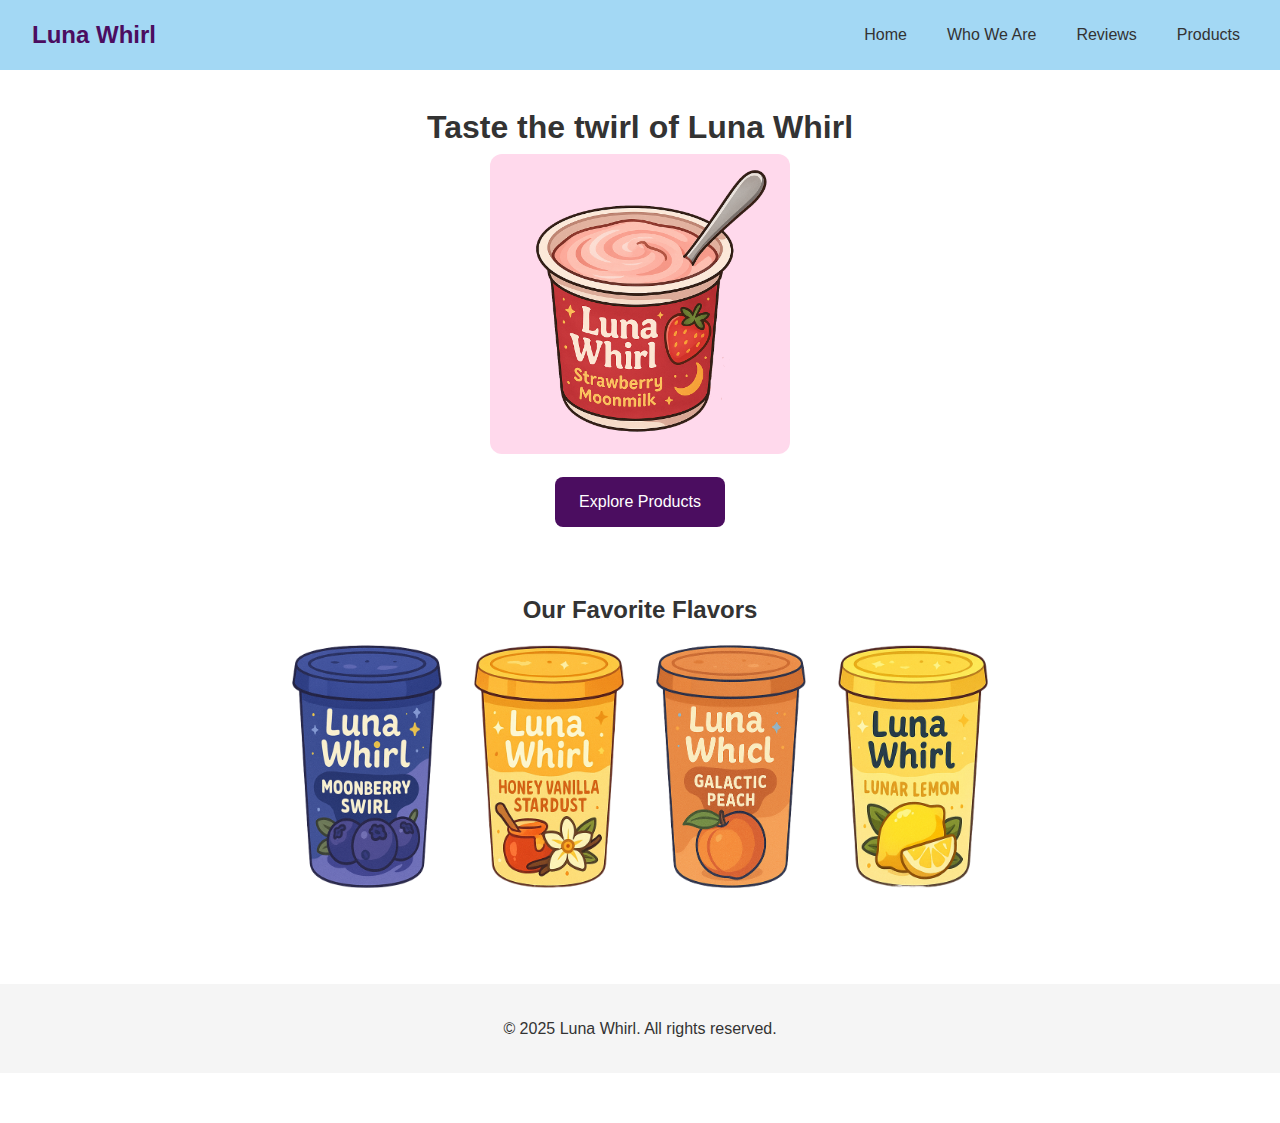
<file: index.html>
<!DOCTYPE html>
<html lang="en">

<head>
  <meta charset="UTF-8" />
  <meta name="viewport" content="width=device-width, initial-scale=1.0" />
  <title>Luna Whirl</title>
  <link rel="stylesheet" href="styles.css" />
</head>

<body>
  <nav>
    <div class="logo">Luna Whirl</div>
    <ul>
      <li><a href="index.html">Home</a></li>
      <li><a href="about.html">Who We Are</a></li>
      <li><a href="reviews.html">Reviews</a></li>
	<li><a href="products.html">Products</a></li>
    </ul>
  </nav>

  <header class="hero">
    <h1>Taste the twirl of Luna Whirl</h1>
    <img src="Images/yogurt-strawberry.png" alt="Strawberry Moonmilk image" />
    <br>
    <a href="products.html" class="button">Explore Products</a>
  </header>

  <section class="flavors">
    <h2>Our Favorite Flavors</h2>
    <div class="flavor-grid">
      <img src="Images/yogurt-moonberry.png" alt="Moonberry Swirl" />
      <img src="Images/yogurt-honey.png" alt="Honey Vanilla Stardust" />
      <img src="Images/yogurt-peach.png" alt="Peach Galaxy" />
      <img src="Images/yogurt-lunar.png" alt="Lunar Lemon" />
    </div>
  </section>

  <footer>
    &copy; 2025 Luna Whirl. All rights reserved.
  </footer>
</body>
</html>
</file>
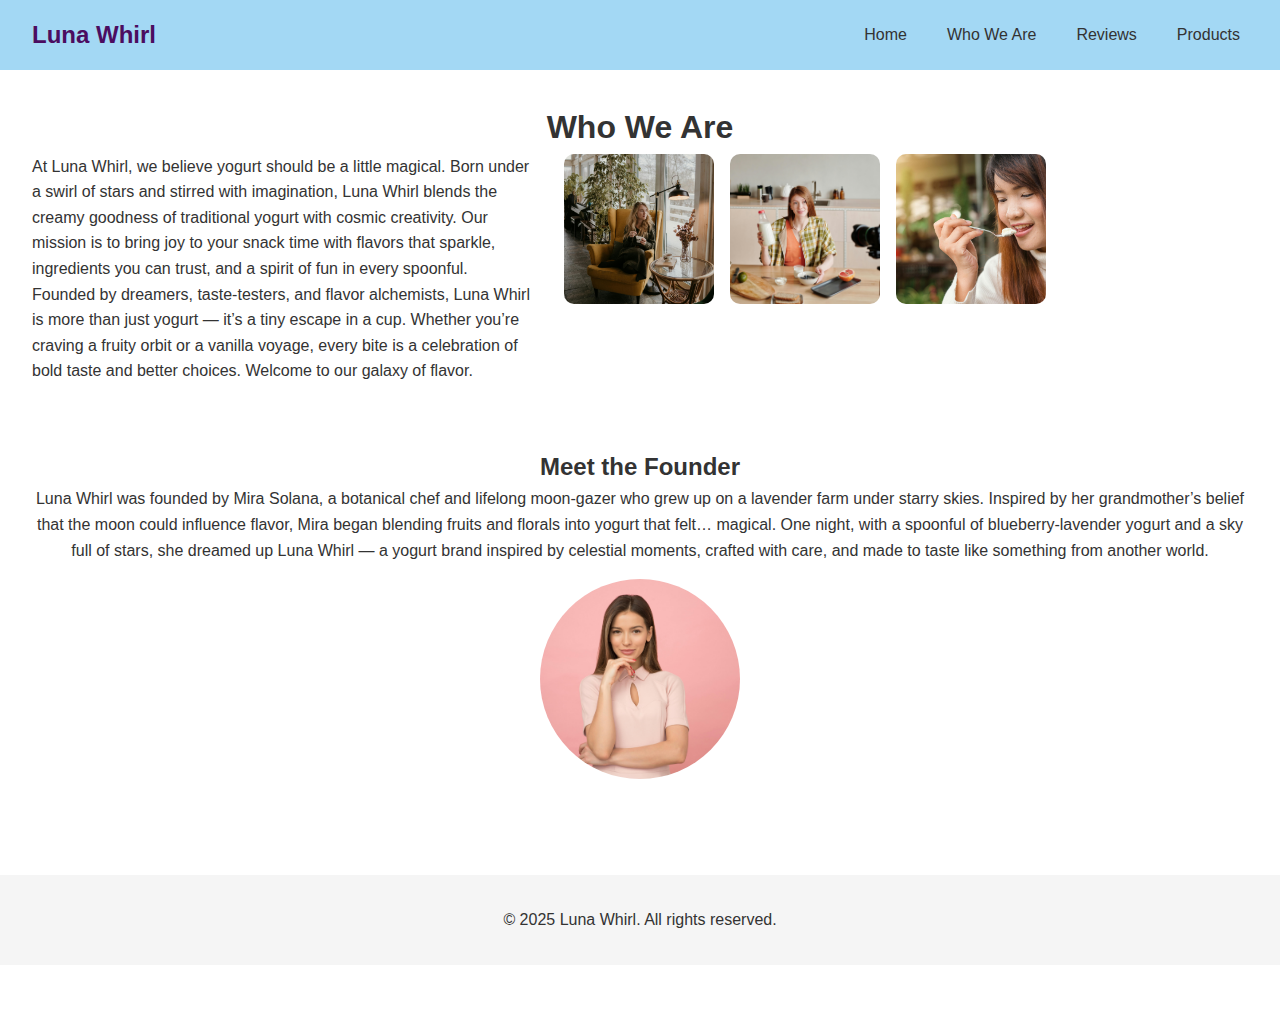
<file: about.html>
<!DOCTYPE html>
<html lang="en">

<head>
  <meta charset="UTF-8" />
  <meta name="viewport" content="width=device-width, initial-scale=1.0" />
  <title>Luna Whirl</title>
  <link rel="stylesheet" href="styles.css" />
</head>

<body>
  <nav>
    <div class="logo">Luna Whirl</div>
    <ul>
      <li><a href="index.html">Home</a></li>
      <li><a href="about.html">Who We Are</a></li>
      <li><a href="reviews.html">Reviews</a></li>
	<li><a href="products.html">Products</a></li>
    </ul>
  </nav>

  <main class="about">
    <h1>Who We Are</h1>
    <div class="about-container">
      <div class="about-text">
        <p>At Luna Whirl, we believe yogurt should be a little magical.
        Born under a swirl of stars and stirred with imagination, Luna Whirl blends the creamy goodness of traditional yogurt with cosmic creativity. Our mission is to bring joy to your snack time with flavors that sparkle, ingredients you can trust, and a spirit of fun in every spoonful.
        Founded by dreamers, taste-testers, and flavor alchemists, Luna Whirl is more than just yogurt — it’s a tiny escape in a cup. Whether you’re craving a fruity orbit or a vanilla voyage, every bite is a celebration of bold taste and better choices.
        Welcome to our galaxy of flavor.</p>
      </div>
      <div class="collage">
        <img src="Images/whoweare1.jpg" alt="Collage Image 1" />
        <img src="Images/whoweare2.jpg" alt="Collage Image 2" />
        <img src="Images/whoweare3.jpg" alt="Collage Image 3" />
      </div>
    </div>

    <section class="founder">
      <h2>Meet the Founder</h2>
      <div class="founder-container">
        <div class="founder-text">
          <p>Luna Whirl was founded by Mira Solana, a botanical chef and lifelong moon-gazer who grew up on a lavender farm under starry skies. Inspired by her grandmother’s belief that the moon could influence flavor, Mira began blending fruits and florals into yogurt that felt… magical.
          One night, with a spoonful of blueberry-lavender yogurt and a sky full of stars, she dreamed up Luna Whirl — a yogurt brand inspired by celestial moments, crafted with care, and made to taste like something from another world.</p>
        </div>
        <img src="Images/founder.jpg" alt="Mira Solana, Founder of Luna Whirl" class="founder-img" />
      </div>
    </section>
  </main>

  <footer>
    &copy; 2025 Luna Whirl. All rights reserved.
  </footer>
</body>
</html>
</file>
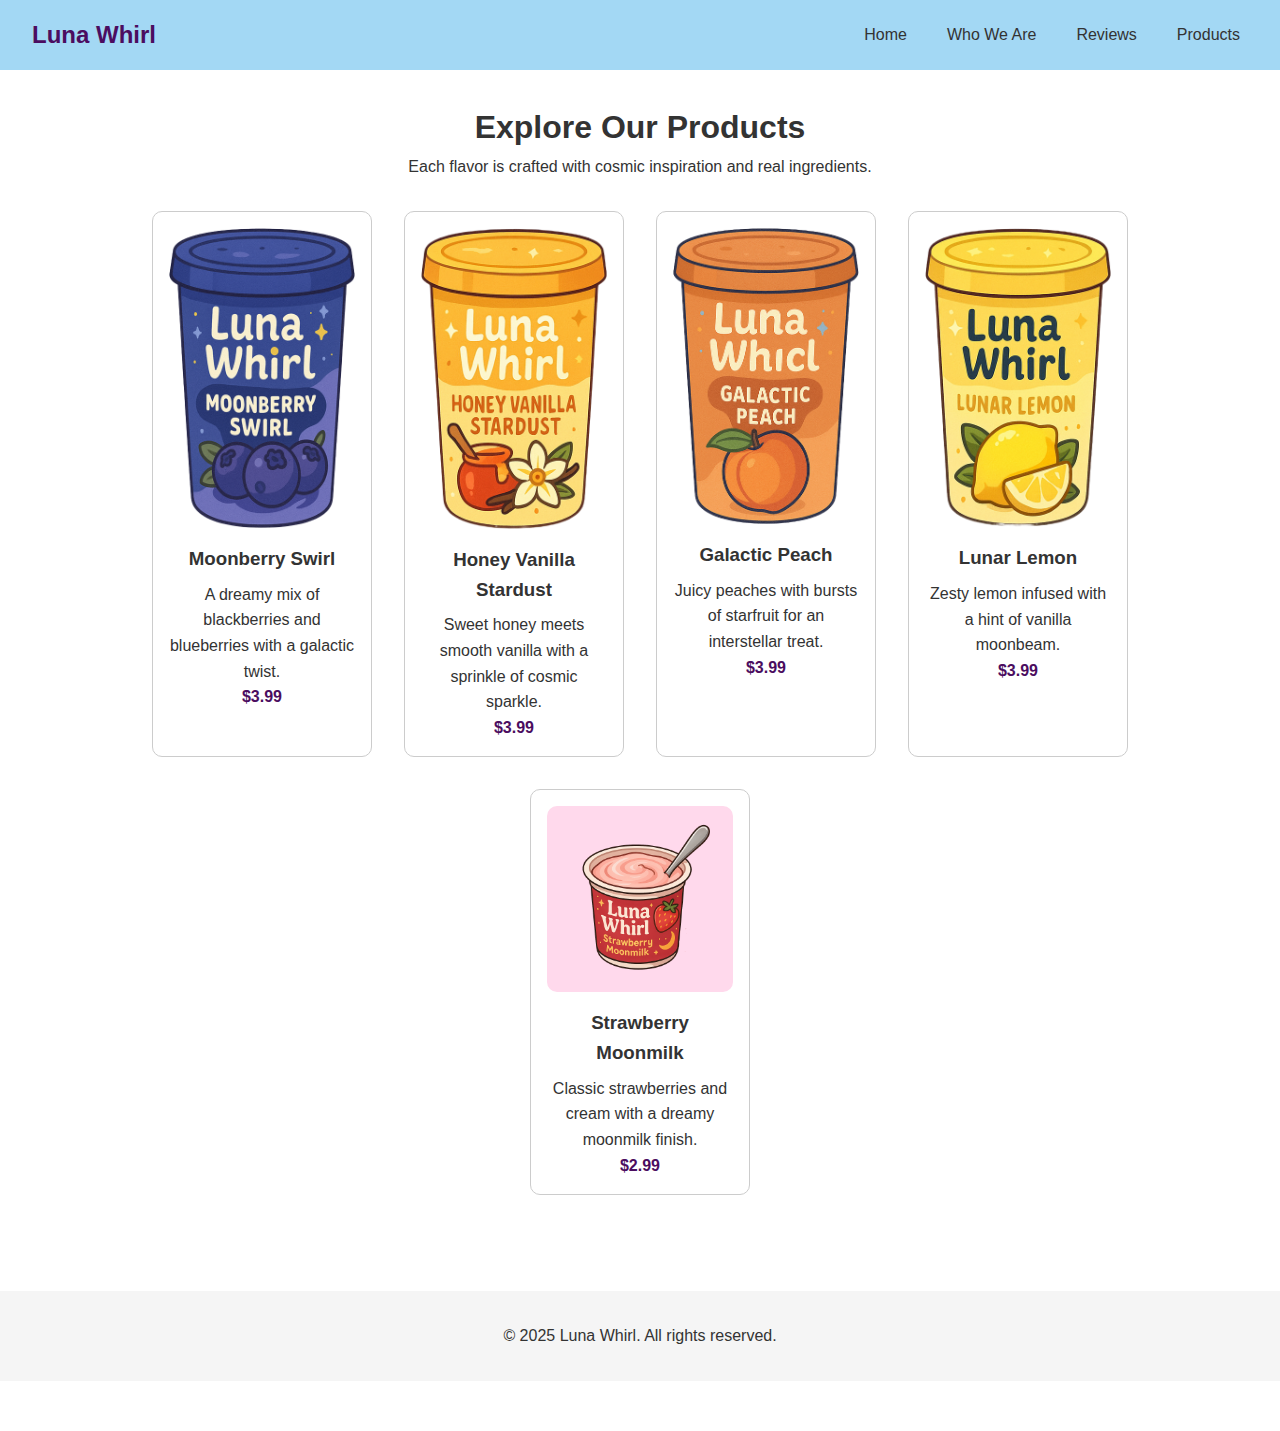
<file: products.html>
<!DOCTYPE html>
<html lang="en">

<head>
  <meta charset="UTF-8" />
  <meta name="viewport" content="width=device-width, initial-scale=1.0" />
  <title>Luna Whirl</title>
  <link rel="stylesheet" href="styles.css" />
</head>

<body>
 <nav>
    <div class="logo">Luna Whirl</div>
    <ul>
      <li><a href="index.html">Home</a></li>
      <li><a href="about.html">Who We Are</a></li>
      <li><a href="reviews.html">Reviews</a></li>
	<li><a href="products.html">Products</a></li>
    </ul>
  </nav>

  <main class="products">
    <h1>Explore Our Products</h1>
    <p>Each flavor is crafted with cosmic inspiration and real ingredients.</p>
    <div class="product-list">
      <div class="product">
        <img src="Images/yogurt-moonberry.png" alt="Moonberry Swirl">
        <h3>Moonberry Swirl</h3>
        <p>A dreamy mix of blackberries and blueberries with a galactic twist.</p>
        <div class="price">$3.99</div>
      </div>
      <div class="product">
        <img src="Images/yogurt-honey.png" alt="Honey Vanilla Stardust">
        <h3>Honey Vanilla Stardust</h3>
        <p>Sweet honey meets smooth vanilla with a sprinkle of cosmic sparkle.</p>
        <div class="price">$3.99</div>
      </div>
      <div class="product">
        <img src="Images/yogurt-peach.png" alt="Galactic Peach">
        <h3>Galactic Peach</h3>
        <p>Juicy peaches with bursts of starfruit for an interstellar treat.</p>
        <div class="price">$3.99</div>
      </div>
      <div class="product">
        <img src="Images/yogurt-lunar.png" alt="Lunar Lemon">
        <h3>Lunar Lemon</h3>
        <p>Zesty lemon infused with a hint of vanilla moonbeam.</p>
        <div class="price">$3.99</div>
      </div>
      <div class="product">
        <img src="Images/yogurt-strawberry.png" alt="Strawberry Moonmilk">
        <h3>Strawberry Moonmilk</h3>
        <p>Classic strawberries and cream with a dreamy moonmilk finish.</p>
        <div class="price">$2.99</div>
      </div>
    </div>
  </main>

  <footer>
    &copy; 2025 Luna Whirl. All rights reserved.
  </footer>
</body>
</html>
</file>
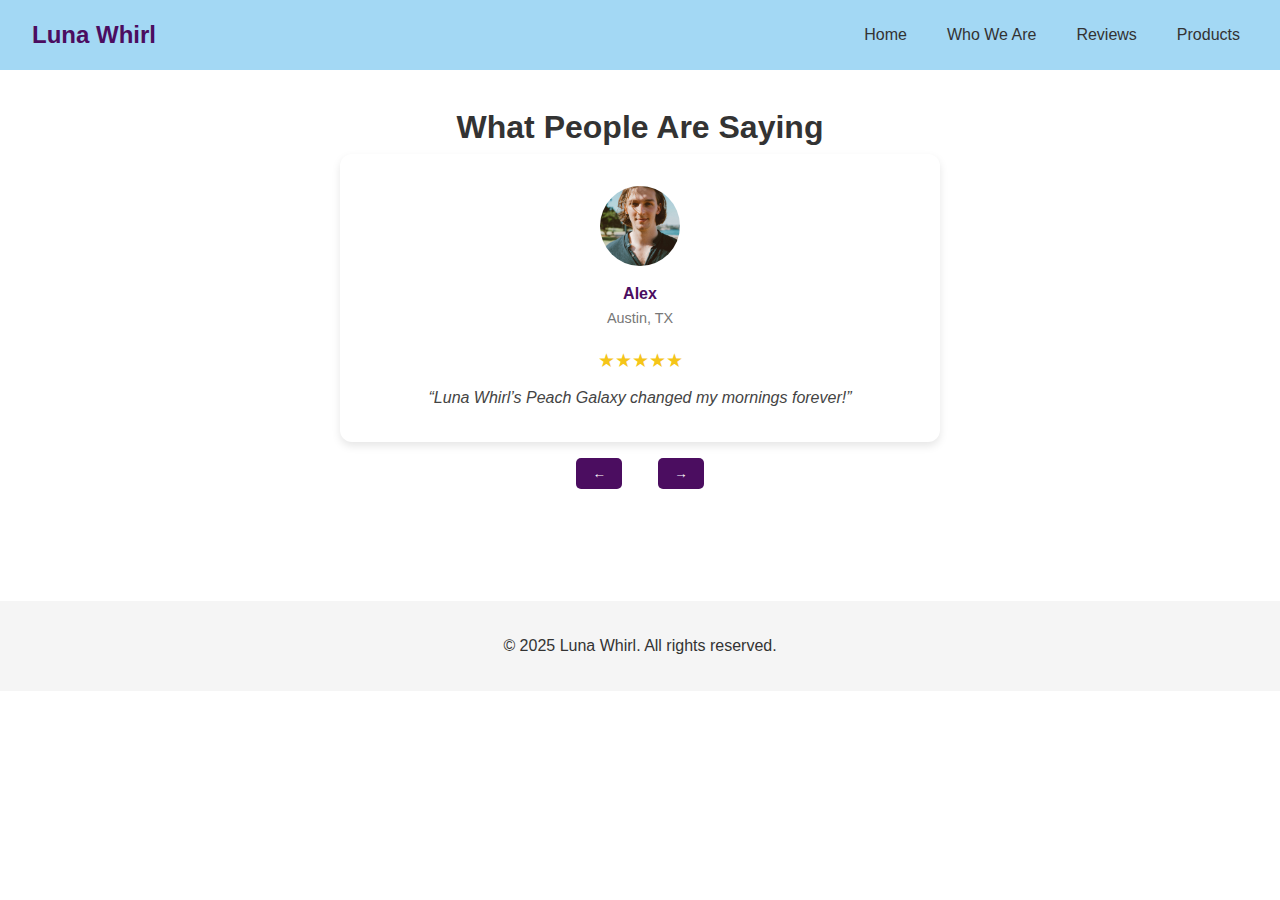
<file: reviews.html>
<!DOCTYPE html>
<html lang="en">

<head>
  <meta charset="UTF-8" />
  <meta name="viewport" content="width=device-width, initial-scale=1.0" />
  <title>Luna Whirl</title>
  <link rel="stylesheet" href="styles.css" />
</head>

<body>
  <nav>
    <div class="logo">Luna Whirl</div>
    <ul>
      <li><a href="index.html">Home</a></li>
      <li><a href="about.html">Who We Are</a></li>
      <li><a href="reviews.html">Reviews</a></li>
	<li><a href="products.html">Products</a></li>
    </ul>
  </nav>

  <main class="review-carousel">
    <h1>What People Are Saying</h1>

    <div class="review active">
      <img src="Images/alex.jpg" alt="Alex" />
      <div class="name">Alex</div>
      <div class="location">Austin, TX</div>
      <div class="stars">★★★★★</div>
      <div class="text">“Luna Whirl’s Peach Galaxy changed my mornings forever!”</div>
    </div>

    <div class="review">
      <img src="Images/jamie.jpg" alt="Jamie" />
      <div class="name">Jamie</div>
      <div class="location">Seattle, WA</div>
      <div class="stars">★★★★★</div>
      <div class="text">“The Moonberry Swirl is out of this world!”</div>
    </div>

    <div class="review">
      <img src="Images/priya.jpg" alt="Priya" />
      <div class="name">Priya</div>
      <div class="location">Chicago, IL</div>
      <div class="stars">★★★★★</div>
      <div class="text">“My kids beg for Lunar Lemon every night.”</div>
    </div>

    <div class="carousel-controls">
      <button onclick="changeReview(-1)">&larr;</button>
      <button onclick="changeReview(1)">&rarr;</button>
    </div>
  </main>

  <footer>
    &copy; 2025 Luna Whirl. All rights reserved.
  </footer>

  <script>
    let index = 0;
    const reviews = document.querySelectorAll('.review');

    function changeReview(direction) {
      reviews[index].classList.remove('active');
      index = (index + direction + reviews.length) % reviews.length;
      reviews[index].classList.add('active');
    }
  </script>
</body>
</html>
</file>
<file: styles.css>
/* GENERAL RESET & BODY */
* {
  margin: 0;
  padding: 0;
  box-sizing: border-box;
}

body {
  font-family: 'Segoe UI', Tahoma, Geneva, Verdana, sans-serif;
  background-color: white;
  color: #333;
  line-height: 1.6;
  padding-bottom: 50px;
}

/* NAVIGATION BAR */
nav {
  background-color: #a3d8f4;
  display: flex;
  justify-content: space-between;
  align-items: center;
  padding: 1rem 2rem;
}

.logo {
  font-size: 1.5rem;
  font-weight: bold;
  color: #4b0d60;
  cursor: pointer;
}

.logo:hover {
  text-decoration: underline;
}

nav ul {
  display: flex;
  list-style: none;
  gap: 1.5rem;
}

nav ul li a {
  color: #333;
  text-decoration: none;
  padding: 0.5rem;
  border-radius: 5px;
}

nav ul li a:hover {
  background-color: #e0f4fc;
}

/* HERO SECTION */
.hero {
  text-align: center;
  padding: 2rem;
}

.hero img {
  max-width: 300px;
  background-color: #ffd9ec;
  border-radius: 12px;
}

.button {
  display: inline-block;
  margin-top: 1rem;
  background-color: #4b0d60;
  color: white;
  padding: 0.75rem 1.5rem;
  border-radius: 8px;
  text-decoration: none;
}

.button:hover {
  background-color: #63357b;
}

/* FLAVORS GRID */
.flavors {
  padding: 2rem;
  text-align: center;
}

.flavor-grid {
  display: flex;
  flex-wrap: wrap;
  justify-content: center;
  gap: 2rem;
  margin-top: 1rem;
}

.flavor-grid img {
  width: 150px;
  height: auto;
  border-radius: 12px;
}

/* PRODUCTS PAGE */
.products {
  padding: 2rem;
  text-align: center;
}

.product-list {
  display: flex;
  flex-wrap: wrap;
  justify-content: center;
  gap: 2rem;
  margin-top: 2rem;
}

.product {
  width: 220px;
  padding: 1rem;
  border: 1px solid #ccc;
  border-radius: 10px;
}

.product img {
  width: 100%;
  height: auto;
  border-radius: 10px;
}

.product h3 {
  margin: 0.5rem 0;
}

.product .price {
  color: #4b0d60;
  font-weight: bold;
}

.product img[alt="Strawberry Moonmilk"] {
  background-color: #ffd9ec;
  padding: 10px;
}

/* ABOUT PAGE */
.about {
  padding: 2rem;
  text-align: center;
}

.about-container {
  display: flex;
  flex-direction: row;
  justify-content: center;
  align-items: flex-start;
  gap: 2rem;
  flex-wrap: wrap;
}

.about-text {
  flex: 1;
  max-width: 500px;
  text-align: left;
}

.collage {
  display: flex;
  gap: 1rem;
  flex: 1;
}

.collage img {
  width: 150px;
  height: 150px;
  object-fit: cover;
  border-radius: 10px;
}

/* FOUNDER SECTION */
.founder {
  margin-top: 4rem;
}

.founder-container {
  display: flex;
  flex-direction: column;
  align-items: center;
  text-align: center;
}

.founder-img {
  width: 200px;
  height: 200px;
  border-radius: 50%;
  margin-top: 1rem;
  object-fit: cover;
}

/* REVIEWS */
.review-carousel {
  text-align: center;
  padding: 2rem;
}

.review {
  display: none;
  background: #fff;
  border-radius: 12px;
  padding: 2rem;
  box-shadow: 0 4px 8px rgba(0, 0, 0, 0.1);
  max-width: 600px;
  margin: 0 auto;
}

.review.active {
  display: block;
}

.review img {
  width: 80px;
  height: 80px;
  border-radius: 50%;
  object-fit: cover;
  margin-bottom: 0.5rem;
}

.review .stars {
  color: #f5c518;
  font-size: 1.2rem;
  margin: 0.5rem 0;
}

.review .name {
  font-weight: bold;
  color: #4b0d60;
}

.review .location {
  font-size: 0.9rem;
  color: #777;
  margin-bottom: 1rem;
}

.review .text {
  font-style: italic;
  color: #444;
}

.carousel-controls button {
  margin: 1rem;
  padding: 0.5rem 1rem;
  border: none;
  background-color: #4b0d60;
  color: white;
  cursor: pointer;
  border-radius: 5px;
}

footer {
  text-align: center;
  padding: 2rem;
  background-color: #f5f5f5;
  margin-top: 4rem;
}
</file>
